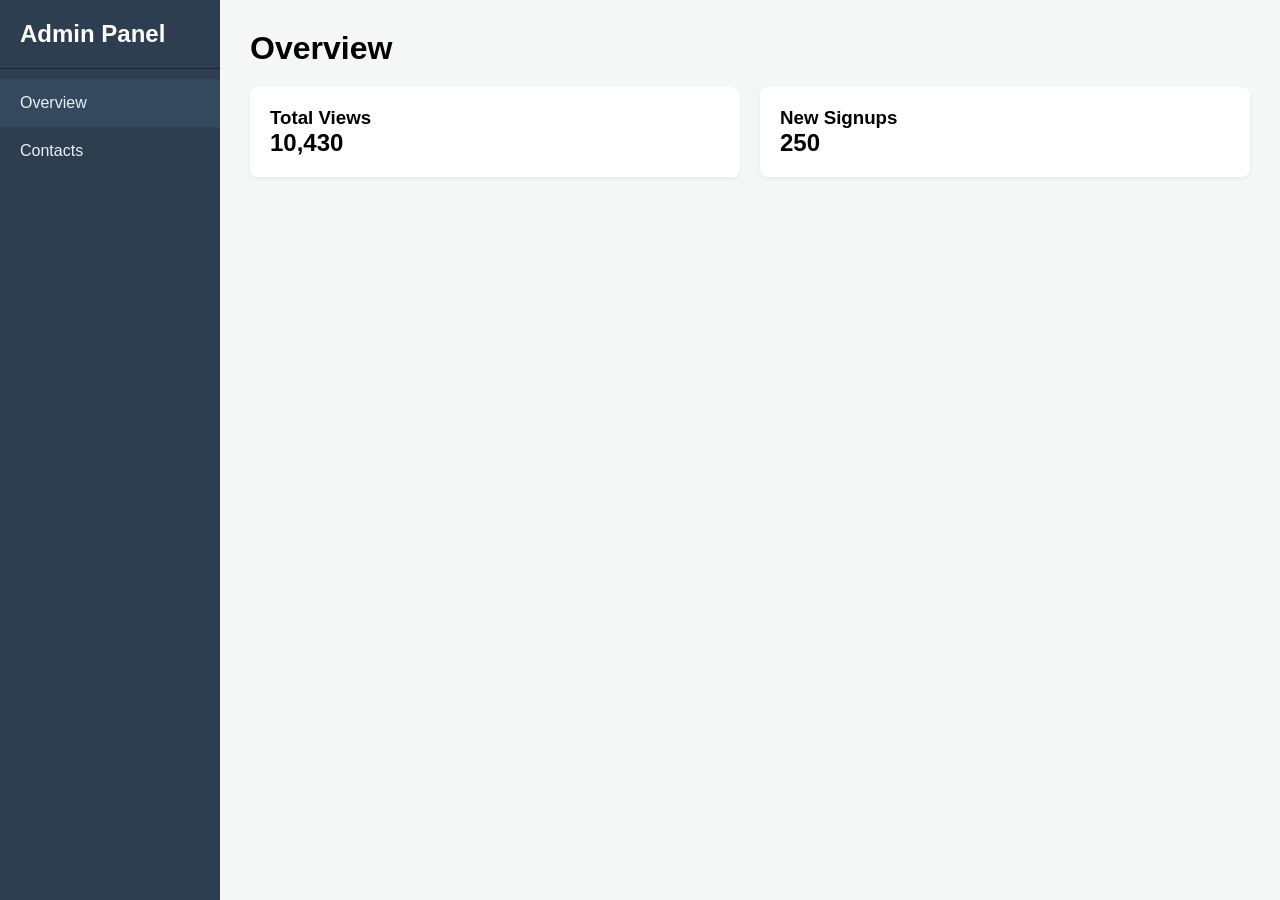
<file: index.html>
<!DOCTYPE html>
<html lang="en">
<head>
    <meta charset="UTF-8">
    <meta name="viewport" content="width=device-width, initial-scale=1.0">
    <title>Dashboard Overview</title>
    <link rel="stylesheet" href="style.css">
</head>
<body>

    <aside class="sidebar">
        <div class="sidebar-header">Admin Panel</div>
        <ul class="sidebar-nav">
            <li><a href="index.html" class="active">Overview</a></li>
            <li><a href="contacts.html">Contacts</a></li>
        </ul>
    </aside>

    <div class="main-wrapper">
        <h1>Overview</h1>
        <div class="grid-container">
            <div class="card">
                <h3>Total Views</h3>
                <h2>10,430</h2>
            </div>
            <div class="card">
                <h3>New Signups</h3>
                <h2>250</h2>
            </div>
        </div>
    </div>

</body>
</html>
</file>
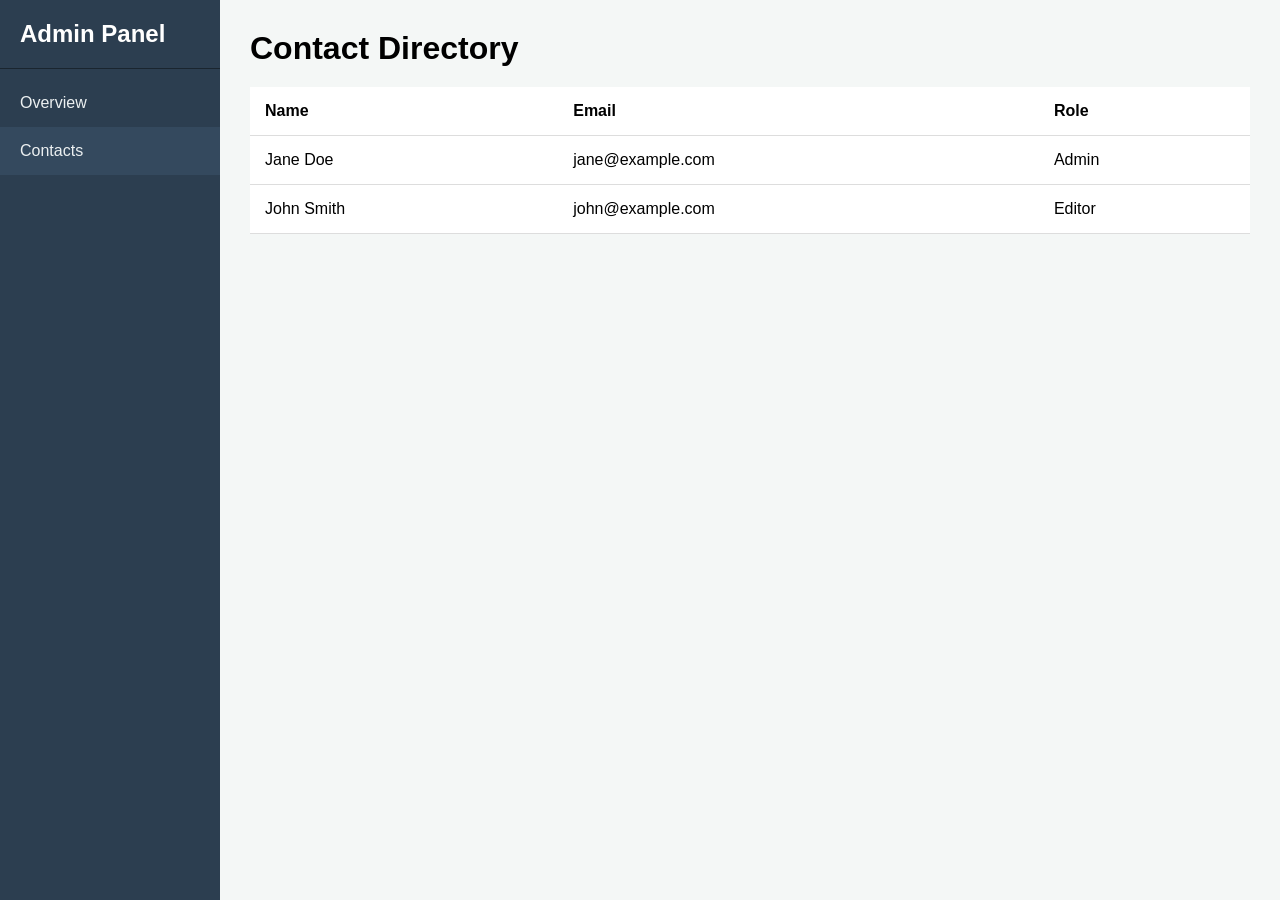
<file: contacts.html>
<!DOCTYPE html>
<html lang="en">
<head>
    <meta charset="UTF-8">
    <meta name="viewport" content="width=device-width, initial-scale=1.0">
    <title>Dashboard Contacts</title>
    <link rel="stylesheet" href="style.css">
</head>
<body>

    <aside class="sidebar">
        <div class="sidebar-header">Admin Panel</div>
        <ul class="sidebar-nav">
            <li><a href="index.html">Overview</a></li>
            <li><a href="contacts.html" class="active">Contacts</a></li>
        </ul>
    </aside>

    <div class="main-wrapper">
        <h1>Contact Directory</h1>
        
        <table>
            <thead>
                <tr>
                    <th>Name</th>
                    <th>Email</th>
                    <th>Role</th>
                </tr>
            </thead>
            <tbody>
                <tr>
                    <td>Jane Doe</td>
                    <td>jane@example.com</td>
                    <td>Admin</td>
                </tr>
                <tr>
                    <td>John Smith</td>
                    <td>john@example.com</td>
                    <td>Editor</td>
                </tr>
            </tbody>
        </table>
    </div>

</body>
</html>
</file>
<file: style.css>
/* Basic Reset */
* {
    margin: 0;
    padding: 0;
    box-sizing: border-box;
    font-family: 'Segoe UI', Tahoma, sans-serif;
}

/* Layout */
body {
    display: flex;
    height: 100vh;
    background-color: #f4f7f6;
}

/* Sidebar */
.sidebar {
    width: 220px;
    background-color: #2c3e50;
    color: white;
}
.sidebar-header {
    padding: 20px;
    font-size: 1.5rem;
    font-weight: bold;
    border-bottom: 1px solid #1a252f;
}
.sidebar-nav {
    list-style: none;
    padding-top: 10px;
}
.sidebar-nav li a {
    display: block;
    padding: 15px 20px;
    color: #ecf0f1;
    text-decoration: none;
}
.sidebar-nav li a:hover, .sidebar-nav li a.active {
    background-color: #34495e;
}

/* Main Content Area */
.main-wrapper {
    flex: 1;
    display: flex;
    flex-direction: column;
    padding: 30px;
    overflow-y: auto;
}

/* Dashboard Cards */
.grid-container {
    display: grid;
    grid-template-columns: repeat(auto-fit, minmax(200px, 1fr));
    gap: 20px;
    margin-top: 20px;
}
.card {
    background: white;
    padding: 20px;
    border-radius: 8px;
    box-shadow: 0 2px 4px rgba(0,0,0,0.05);
}

/* Tables for Contacts */
table {
    width: 100%;
    background: white;
    margin-top: 20px;
    border-collapse: collapse;
}
th, td {
    padding: 15px;
    text-align: left;
    border-bottom: 1px solid #ddd;
}
</file>
